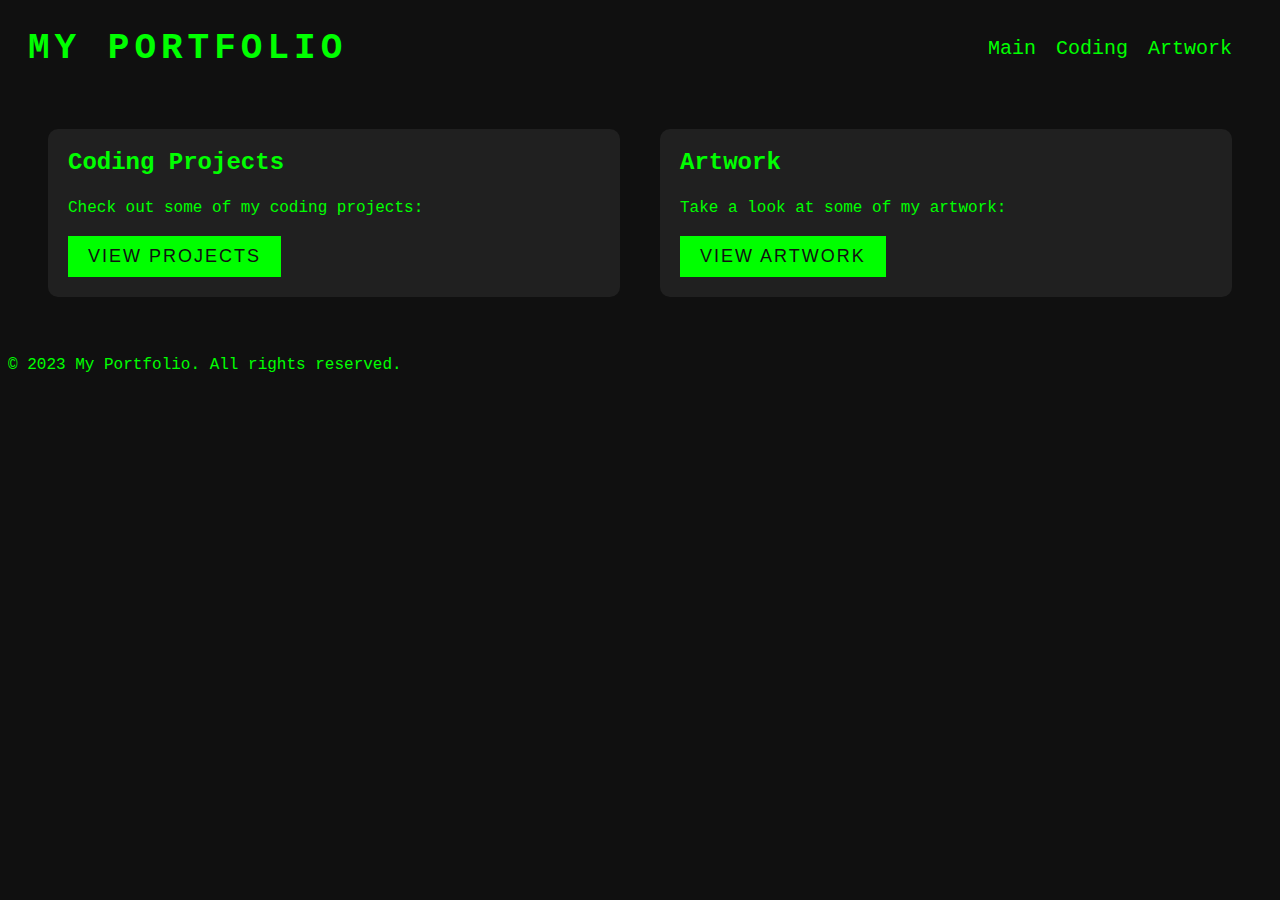
<file: index.html>
<!DOCTYPE html>
<html>
  <head>
    <meta charset="UTF-8">
    <title>My Portfolio</title>
    <link rel="stylesheet" href="style.css">
  </head>
  <body>
    <header>
      <h1>My Portfolio</h1>
      <nav>
        <ul>
          <li><a href="index.html">Main</a></li>
          <li><a href="coding.html">Coding</a></li>
          <li><a href="artwork.html">Artwork</a></li>
        </ul>
      </nav>
    </header>

    <main>
      <section>
        <h2>Coding Projects</h2>
        <p>Check out some of my coding projects:</p>
        <button>View Projects</button>
      </section>
      <section>
        <h2>Artwork</h2>
        <p>Take a look at some of my artwork:</p>
        <button>View Artwork</button>
      </section>
    </main>

    <footer>
      <p>&copy; 2023 My Portfolio. All rights reserved.</p>
    </footer>
  </body>
</html>
</file>
<file: style.css>
/* Set the background color of the page */
body {
    background-color: #101010;
    color: #00ff00;
    font-family: 'Courier New', Courier, monospace;
  }
  
  /* Style the header */
  header {
    padding: 20px;
    display: flex;
    justify-content: space-between;
    align-items: center;
  }
  
  /* Style the logo */
  header h1 {
    font-size: 36px;
    margin: 0;
    text-transform: uppercase;
    letter-spacing: 5px;
  }
  
  /* Style the navigation menu */
  nav ul {
    list-style: none;
    margin: 0;
    padding: 0;
    display: flex;
  }
  
  nav li {
    margin-right: 20px;
  }
  
  nav a {
    color: #00ff00;
    text-decoration: none;
    font-size: 20px;
  }
  
  /* Style the main content */
  main {
    padding: 20px;
    display: flex;
    flex-wrap: wrap;
  }
  
  section {
    flex: 1 1 400px;
    margin: 20px;
    padding: 20px;
    background-color: #202020;
    border-radius: 10px;
  }
  
  h2 {
    color: #00ff00;
    font-size: 24px;
    margin-top: 0;
  }
  
  p {
    color: #00ff00;
    font-size: 16px;
    line-height: 1.5;
  }

  /* Style the buttons */
  button {
    background-color: #00ff00;
    color: #101010;
    border: none;
    padding: 10px 20px;
    border-radius: 0;
    font-size: 18px;
    text-transform: uppercase;
    letter-spacing: 2px;
    transition: background-color 0.5s ease;
  }
  
  button:hover {
    background-color: #101010;
    color: #00ff00;
  }
  
  .gallery {
    display: grid;
    grid-template-columns: repeat(auto-fit, minmax(250px, 1fr));
    grid-auto-rows: minmax(100px, auto);
    gap: 10px;
    margin: 0 auto;
    max-width: 800px;
  }
  
  .gallery img {
    width: 100%;
    height: auto;
    object-fit: cover;
    object-position: center;
    border-radius: 5px;
  }
  
  .gallery a {
    display: flex;
    justify-content: center;
    align-items: center;
    width: 100%;
    height: auto;
    object-fit: cover;
    border-radius: 5px;
    overflow: hidden;
  }
  
  .gallery a:hover {
    cursor: pointer;
  }
  
  .modal-overlay {
    display: none;
    position: fixed;
    top: 0;
    left: 0;
    width: 100%;
    height: 100%;
    background-color: rgba(0, 0, 0, 0.8);
  }
  
  .modal-content {
    position: absolute;
    top: 50%;
    left: 50%;
    transform: translate(-50%, -50%);
    max-width: 90%;
    max-height: 90%;
  }
  
  .modal-image {
    max-width: 100%;
    max-height: 100%;
    object-fit: contain;
  }
</file>
